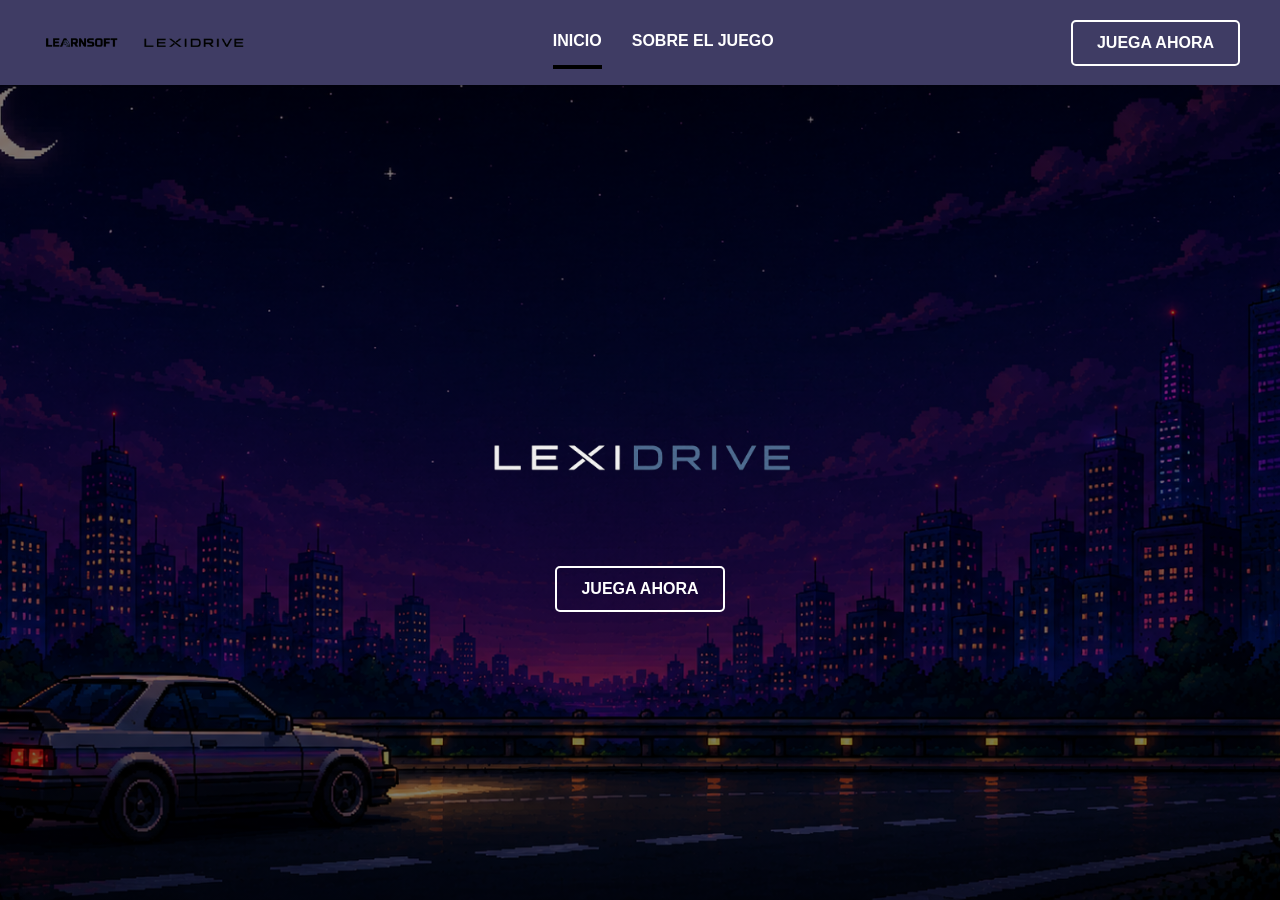
<file: index.html>
<!DOCTYPE html>
<html lang="es">
<head>
  <meta charset="UTF-8">
  <meta name="viewport" content="width=device-width, initial-scale=1.0">
  <title>LexiDrive</title>
  <link rel="stylesheet" href="styles.css">
</head>
<body>

  <nav class="navbar">
    <a href="index.html" class="logo">
      <img src="Imagenes/LS logo 1.png" alt="LearnSoft">
      <img src="Imagenes/LD logo 3.png" alt="LexiDrive">
    </a>

    <ul class="nav-links">
      <li><a href="index.html" class="active-link">INICIO</a></li>
      <li><a href="game.html">SOBRE EL JUEGO</a></li>
    </ul>

    <div class="nav-right">
      <a href="https://learnsoft.itch.io/lexidrive" class="btn">Juega ahora</a>
    </div>
  </nav>

  <section class="home">
    <div class="content">
      <div class="logos">
        <img src="Imagenes/logo ld 1 s.png" alt="LexiDrive">
      </div>
      <div class="buttons">
        <a href="https://learnsoft.itch.io/lexidrive" class="btn">Juega ahora</a>
      </div>
    </div>
  </section>

</body>
</html>
</file>
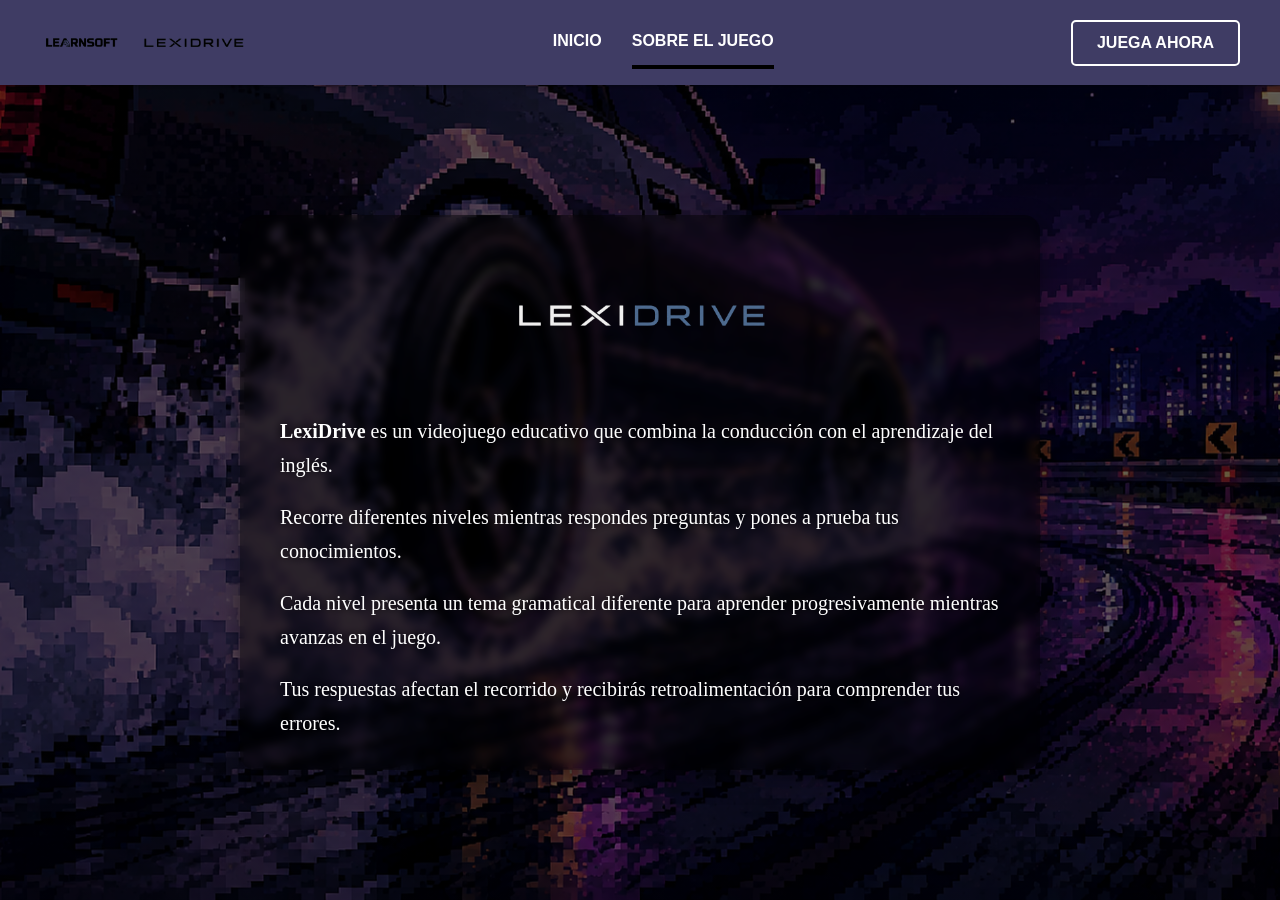
<file: game.html>
<!DOCTYPE html>
<html lang="es">
<head>
  <meta charset="UTF-8">
  <meta name="viewport" content="width=device-width, initial-scale=1.0">
  <title>Sobre el Juego - LexiDrive</title>
  <link rel="stylesheet" href="styles.css">
</head>
<body class="page-game">

  <nav class="navbar">
    <a href="index.html" class="logo">
      <img src="Imagenes/LS logo 1.png" alt="LearnSoft">
      <img src="Imagenes/LD logo 3.png" alt="LexiDrive">
    </a>

    <ul class="nav-links">
      <li><a href="index.html">INICIO</a></li>
      <li><a href="game.html" class="active-link">SOBRE EL JUEGO</a></li>
    </ul>

    <div class="nav-right">
      <a href="https://learnsoft.itch.io/lexidrive" class="btn">Juega ahora</a>
    </div>
  </nav>

  <main class="about-game">
    <div class="about-content">
      
      <div class="about-logo">
        <img src="Imagenes/logo ld 1 s.png" alt="LexiDrive">
      </div>

      <div class="about-text">
        <p>
          <strong>LexiDrive</strong> es un videojuego educativo que combina la conducción con el aprendizaje del inglés.
        </p>
        <p>
          Recorre diferentes niveles mientras respondes preguntas y pones a prueba tus conocimientos.
        </p>
        <p>
          Cada nivel presenta un tema gramatical diferente para aprender progresivamente mientras avanzas en el juego.
        </p>
        <p>
          Tus respuestas afectan el recorrido y recibirás retroalimentación para comprender tus errores.
        </p>
      </div>

    </div>
  </main>

</body>
</html>
</file>
<file: styles.css>
* {
  margin: 0;
  padding: 0;
  box-sizing: border-box;
}

html, body {
  width: 100%;
  min-height: 100%;
}

body {
  font-family: Arial, sans-serif;
  background-color: #0b0c10;
  color: white;
  background-image: linear-gradient(rgba(0, 0, 0, 0.5), rgba(0, 0, 0, 0.5)),
                    url("Imagenes/fondo ld 1.png");
  background-size: cover;
  background-position: center;
  background-attachment: fixed;
  overflow-x: hidden;
}

/* Fondo diferente para la página del juego */
body.page-game {
  background-image: linear-gradient(rgba(0, 0, 0, 0.6), rgba(0, 0, 0, 0.6)),
                    url("Imagenes/fondo ld 2.png");
}

/* =========================
   BARRA DE NAVEGACIÓN
========================= */
.navbar {
  width: 100%;
  min-height: 85px;
  display: flex;
  justify-content: space-between;
  align-items: center;
  background-color: #3F3C64;
  padding: 8px 40px;
  box-shadow: 0 2px 5px rgba(0, 0, 0, 0.3);
  position: relative;
  z-index: 10;
}

.logo {
  display: flex;
  align-items: center;
  gap: 8px;
  text-decoration: none;
}

.logo img {
  height: 55px;
  width: auto;
  display: block;
}

.nav-links {
  display: flex;
  align-items: center;
  gap: 30px;
  list-style: none;
}

.nav-links a {
  color: white;
  text-decoration: none;
  font-weight: 600;
  padding: 15px 0;
  display: block;
  border-bottom: 4px solid transparent;
  transition: all 0.3s ease;
}

.nav-links a:hover,
.nav-links a.active-link {
  border-bottom: 4px solid #000000;
}

.nav-right {
  display: flex;
  align-items: center;
}

.btn {
  display: inline-block;
  background: transparent;
  border: 2px solid white;
  padding: 12px 24px;
  color: white;
  text-decoration: none;
  text-transform: uppercase;
  font-weight: bold;
  border-radius: 5px;
  cursor: pointer;
  transition: all 0.3s ease;
}

.btn:hover {
  background: white;
  color: black;
}

/* =========================
   PÁGINA PRINCIPAL
========================= */
.home {
  width: 100%;
  min-height: calc(100vh - 85px);
  display: flex;
  justify-content: center;
  align-items: center;
  padding: 30px 20px;
}

.content {
  width: 100%;
  max-width: 650px;
  text-align: center;
  padding: 20px;
}

.logos {
  width: 100%;
  display: flex;
  justify-content: center;
  align-items: center;
  margin-bottom: 25px;
}

.logos img {
  display: block;
  width: min(75vw, 380px);
  height: auto;
  max-height: 380px;
  object-fit: contain;
}

.buttons {
  display: flex;
  justify-content: center;
  align-items: center;
  width: 100%;
}

/* =========================
   PÁGINA "SOBRE EL JUEGO"
========================= */
.about-game {
  width: 100%;
  min-height: calc(100vh - 85px);
  display: flex;
  justify-content: center;
  align-items: center;
  padding: 40px 20px;
}

.about-content {
  max-width: 800px;
  width: 100%;
  background: rgba(0, 0, 0, 0.45);
  border-radius: 16px;
  padding: 30px 40px;
  backdrop-filter: blur(4px);
  box-shadow: 0 8px 25px rgba(0, 0, 0, 0.4);
}

.about-logo {
  text-align: center;
  margin-bottom: 25px;
}

.about-logo img {
  height: 140px;
  width: auto;
  max-width: 100%;
}

.about-text {
  font-family: 'Times New Roman', Times, serif;
  font-size: 1.25rem;
  line-height: 1.7;
  text-shadow: 0 0 8px black;
}

.about-text p {
  margin-bottom: 18px;
}

.about-text p:last-child {
  margin-bottom: 0;
}

/* =========================
   TABLETS
========================= */
@media (max-width: 900px) {
  .navbar {
    padding: 8px 25px;
  }

  .logo img {
    height: 50px;
  }

  .nav-links {
    gap: 20px;
  }

  .nav-links a {
    font-size: 14px;
  }

  .btn {
    padding: 10px 18px;
    font-size: 14px;
  }

  .logos img {
    width: min(70vw, 350px);
  }

  .about-content {
    padding: 25px 30px;
  }

  .about-logo img {
    height: 120px;
  }

  .about-text {
    font-size: 1.15rem;
  }
}

/* =========================
   CELULARES
========================= */
@media (max-width: 650px) {
  .navbar {
    min-height: auto;
    padding: 12px 15px;
    flex-wrap: wrap;
    justify-content: center;
    gap: 10px;
  }

  .logo {
    width: 100%;
    justify-content: center;
    order: 1;
  }

  .logo img {
    height: 45px;
  }

  .nav-links {
    order: 2;
    width: 100%;
    justify-content: center;
    gap: 20px;
  }

  .nav-links a {
    font-size: 13px;
    padding: 8px 0;
    border-bottom-width: 3px;
  }

  .nav-right {
    order: 3;
    width: 100%;
    justify-content: center;
  }

  .nav-right .btn {
    padding: 9px 18px;
    font-size: 13px;
  }

  .home {
    min-height: calc(100vh - 170px);
    padding: 30px 15px;
  }

  .logos img {
    width: 85vw;
    max-width: 330px;
  }

  .buttons .btn {
    padding: 12px 22px;
    font-size: 13px;
  }

  /* Página del juego en móvil */
  .about-game {
    padding: 25px 15px;
    align-items: flex-start;
  }

  .about-content {
    padding: 22px 18px;
  }

  .about-logo img {
    height: 110px;
  }

  .about-text {
    font-size: 1.05rem;
    line-height: 1.6;
  }
}

/* =========================
   CELULARES PEQUEÑOS
========================= */
@media (max-width: 400px) {
  .logo img {
    height: 38px;
  }

  .nav-links {
    gap: 14px;
  }

  .nav-links a {
    font-size: 12px;
  }

  .nav-right .btn {
    font-size: 12px;
    padding: 8px 15px;
  }

  .logos img {
    width: 90vw;
    max-width: 290px;
  }

  .about-logo img {
    height: 95px;
  }

  .about-text {
    font-size: 1rem;
  }
}
</file>
